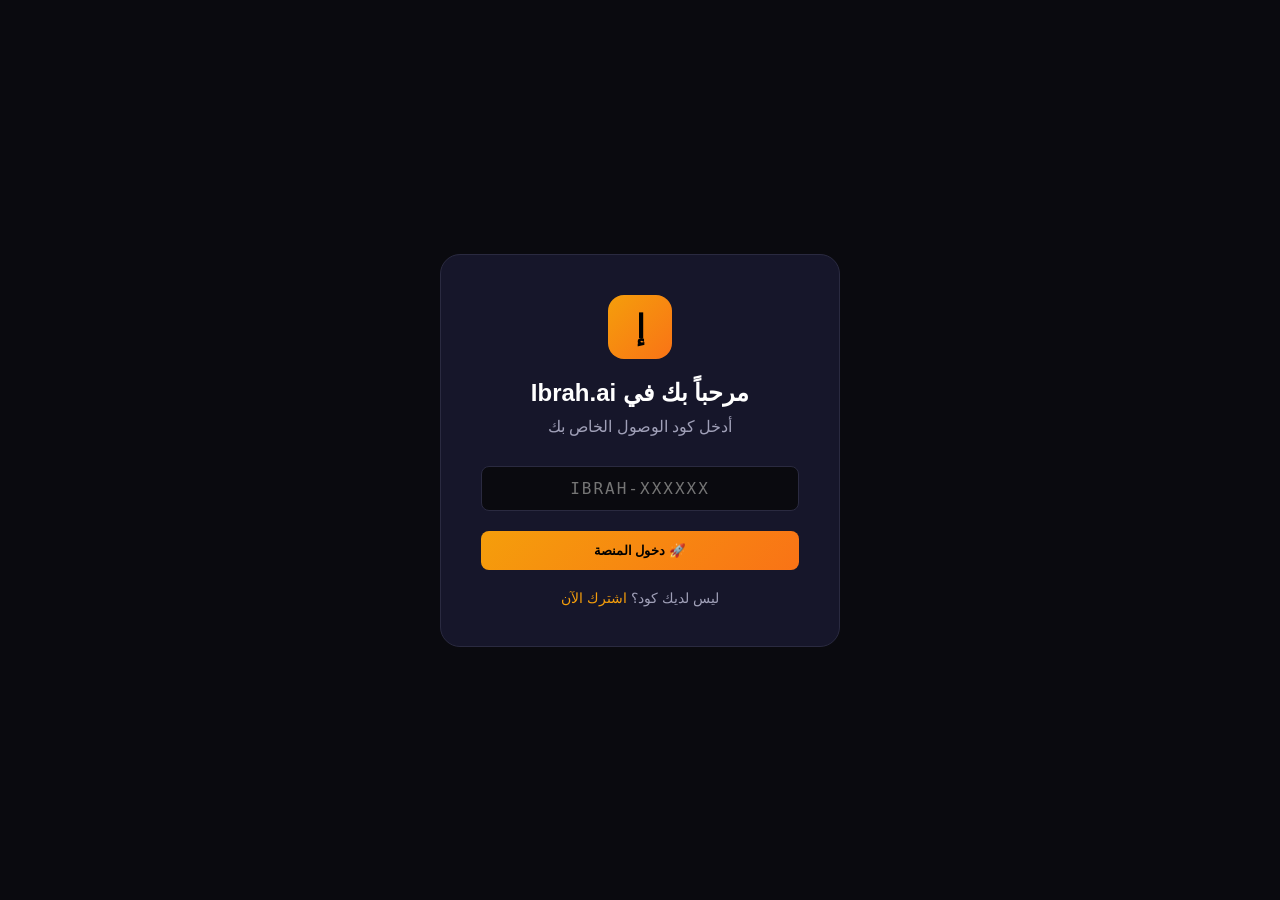
<file: access.html>
<!DOCTYPE html>
<html lang="ar" dir="rtl">
<head>
<meta charset="UTF-8">
<meta name="viewport" content="width=device-width, initial-scale=1.0">
<title>الدخول | Ibrah.ai</title>
<style>
* { margin: 0; padding: 0; box-sizing: border-box; }
body {
font-family: 'Segoe UI', Tahoma, Arial, sans-serif;
background: #0a0a0f;
color: #fff;
min-height: 100vh;
display: flex;
align-items: center;
justify-content: center;
padding: 20px;
}
.card {
background: #16162a;
border: 1px solid #2a2a40;
border-radius: 20px;
padding: 40px;
max-width: 400px;
width: 100%;
text-align: center;
}
.logo {
width: 64px;
height: 64px;
background: linear-gradient(135deg, #f59e0b, #f97316);
border-radius: 16px;
display: inline-flex;
align-items: center;
justify-content: center;
font-size: 2rem;
font-weight: bold;
color: #000;
margin-bottom: 20px;
}
h2 { margin-bottom: 10px; }
.subtitle { color: #a0a0b8; margin-bottom: 30px; }
input {
width: 100%;
padding: 12px;
background: #0a0a0f;
border: 1px solid #2a2a40;
border-radius: 8px;
color: #fff;
font-size: 1rem;
margin-bottom: 20px;
text-align: center;
font-family: monospace;
letter-spacing: 2px;
}
.btn {
width: 100%;
padding: 12px;
background: linear-gradient(135deg, #f59e0b, #f97316);
border: none;
border-radius: 8px;
color: #000;
font-weight: bold;
cursor: pointer;
}
.error {
background: rgba(239,68,68,0.1);
border: 1px solid rgba(239,68,68,0.3);
color: #ef4444;
padding: 10px;
border-radius: 8px;
margin-bottom: 15px;
display: none;
}
.footer-link {
margin-top: 20px;
color: #a0a0b8;
font-size: 0.9rem;
}
.footer-link a {
color: #f59e0b;
text-decoration: none;
}
</style>
</head>
<body>
<div class="card">
<div class="logo">إ</div>
<h2>مرحباً بك في Ibrah.ai</h2>
<p class="subtitle">أدخل كود الوصول الخاص بك</p>

<div class="error" id="errorMsg">❌ كود غير صالح أو الحساب غير نشط.</div>

<input type="text" id="accessCode" placeholder="IBRAH-XXXXXX" maxlength="12">
<button class="btn" onclick="handleLogin()">🚀 دخول المنصة</button>

<div class="footer-link">
ليس لديك كود؟ <a href="payment.html">اشترك الآن</a>
</div>
</div>

<script>
function handleLogin() {
const code = document.getElementById('accessCode').value.trim().toUpperCase();
const errorMsg = document.getElementById('errorMsg');

if (!code) {
errorMsg.textContent = 'الرجاء إدخال كود الوصول';
errorMsg.style.display = 'block';
return;
}

// Demo code for testing
if (code === 'IBRAH-DEMO') {
sessionStorage.setItem('ibrah_user', JSON.stringify({
name: 'مستخدم تجريبي',
email: 'demo@example.com',
plan: 'lifetime'
}));
window.location.href = 'dashboard.html';
} else {
errorMsg.style.display = 'block';
}
}

document.getElementById('accessCode').addEventListener('keydown', (e) => {
if (e.key === 'Enter') handleLogin();
});
</script>
</body>
</html>
</file>
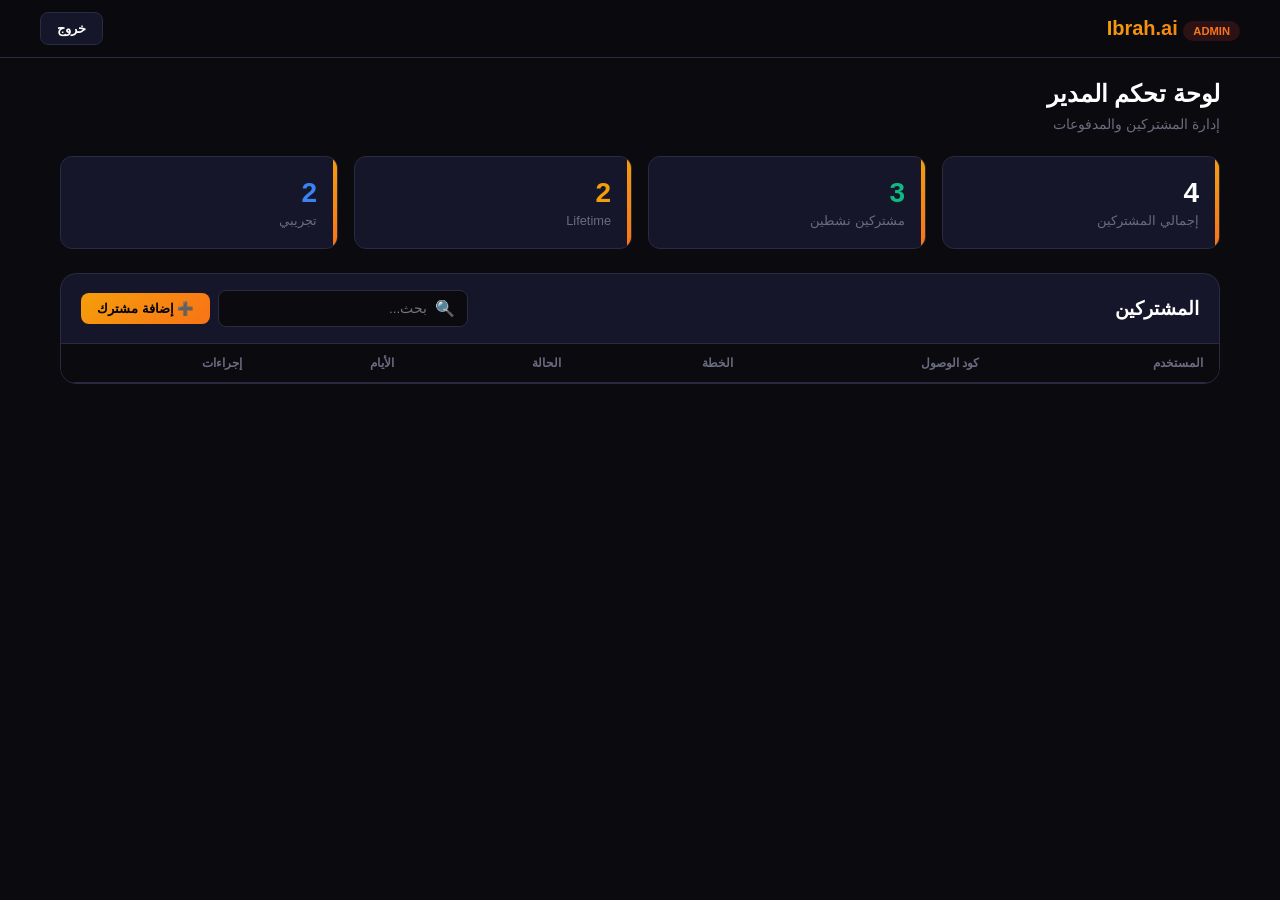
<file: admin.html>
<!DOCTYPE html>
<html lang="ar" dir="rtl">
<head>
<meta charset="UTF-8">
<meta name="viewport" content="width=device-width, initial-scale=1.0">
<title>لوحة تحكم المدير | Ibrah.ai</title>
<style>
* { margin: 0; padding: 0; box-sizing: border-box; }
body {
font-family: 'Segoe UI', Tahoma, Arial, sans-serif;
background: #0a0a0f;
color: #fff;
}
.navbar {
position: fixed;
top: 0;
width: 100%;
background: rgba(10,10,15,0.85);
backdrop-filter: blur(20px);
border-bottom: 1px solid #2a2a40;
padding: 12px 20px;
z-index: 1000;
}
.navbar-inner {
max-width: 1200px;
margin: 0 auto;
display: flex;
justify-content: space-between;
align-items: center;
}
.navbar-brand {
font-size: 1.25rem;
font-weight: 800;
background: linear-gradient(135deg, #f59e0b, #f97316);
-webkit-background-clip: text;
-webkit-text-fill-color: transparent;
text-decoration: none;
}
.badge {
background: rgba(239,68,68,0.15);
color: #ef4444;
padding: 4px 10px;
border-radius: 12px;
font-size: 0.7rem;
font-weight: 600;
}
.btn {
padding: 8px 16px;
background: #16162a;
border: 1px solid #2a2a40;
color: #fff;
border-radius: 8px;
cursor: pointer;
font-weight: 600;
}
.btn-primary {
background: linear-gradient(135deg, #f59e0b, #f97316);
color: #000;
border: none;
}
.admin-layout {
padding: 80px 20px 40px;
max-width: 1200px;
margin: 0 auto;
}
.admin-header {
margin-bottom: 24px;
}
.admin-title {
font-size: 1.5rem;
font-weight: 800;
margin-bottom: 8px;
}
.admin-subtitle {
color: #6b6b80;
font-size: 0.85rem;
}
.stats-grid {
display: grid;
grid-template-columns: repeat(auto-fit, minmax(180px, 1fr));
gap: 16px;
margin-bottom: 24px;
}
.stat-card {
background: #16162a;
border: 1px solid #2a2a40;
border-radius: 12px;
padding: 20px;
position: relative;
overflow: hidden;
}
.stat-card::after {
content: '';
position: absolute;
top: 0;
right: 0;
width: 4px;
height: 100%;
background: linear-gradient(135deg, #f59e0b, #f97316);
}
.stat-value {
font-size: 1.75rem;
font-weight: 800;
margin-bottom: 4px;
}
.stat-label {
font-size: 0.8rem;
color: #6b6b80;
}
.table-container {
background: #16162a;
border: 1px solid #2a2a40;
border-radius: 16px;
overflow: hidden;
margin-bottom: 24px;
}
.table-header {
padding: 16px 20px;
border-bottom: 1px solid #2a2a40;
font-weight: 700;
display: flex;
justify-content: space-between;
align-items: center;
flex-wrap: wrap;
gap: 12px;
}
.table-search {
display: flex;
align-items: center;
gap: 8px;
background: #0a0a0f;
border: 1px solid #2a2a40;
border-radius: 8px;
padding: 8px 12px;
min-width: 250px;
}
.table-search input {
background: none;
border: none;
color: #fff;
font-size: 0.85rem;
outline: none;
width: 100%;
}
table {
width: 100%;
border-collapse: collapse;
}
th {
text-align: right;
padding: 12px 16px;
font-size: 0.75rem;
font-weight: 700;
color: #6b6b80;
text-transform: uppercase;
border-bottom: 1px solid #2a2a40;
background: #0a0a0f;
}
td {
padding: 12px 16px;
font-size: 0.85rem;
border-bottom: 1px solid #2a2a40;
}
tr:hover td {
background: #0a0a0f;
}
.table-user-cell {
display: flex;
align-items: center;
gap: 10px;
}
.table-avatar {
width: 32px;
height: 32px;
border-radius: 50%;
background: linear-gradient(135deg, #f59e0b, #f97316);
display: flex;
align-items: center;
justify-content: center;
font-weight: 700;
font-size: 0.75rem;
color: #000;
}
.table-user-name { font-weight: 600; }
.table-user-email { font-size: 0.75rem; color: #6b6b80; }
.table-action-btn {
width: 32px;
height: 32px;
display: inline-flex;
align-items: center;
justify-content: center;
border: none;
background: #0a0a0f;
color: #a0a0b8;
border-radius: 8px;
cursor: pointer;
transition: all 0.2s;
font-size: 0.9rem;
}
.table-action-btn:hover {
background: #f59e0b;
color: #000;
}
.table-action-btn.danger:hover {
background: #ef4444;
color: #fff;
}
.badge-status {
padding: 4px 10px;
border-radius: 20px;
font-size: 0.75rem;
font-weight: 600;
}
.badge-active {
background: rgba(16,185,129,0.15);
color: #10b981;
}
.badge-disabled {
background: rgba(239,68,68,0.15);
color: #ef4444;
}
.badge-plan {
padding: 4px 10px;
border-radius: 20px;
font-size: 0.75rem;
font-weight: 600;
}
.badge-lifetime {
background: rgba(245,158,11,0.15);
color: #f59e0b;
}
.badge-trial {
background: rgba(59,130,246,0.15);
color: #3b82f6;
}
.modal-overlay {
position: fixed;
inset: 0;
background: rgba(0,0,0,0.7);
backdrop-filter: blur(4px);
display: flex;
align-items: center;
justify-content: center;
z-index: 2000;
padding: 20px;
}
.modal {
background: #16162a;
border: 1px solid #2a2a40;
border-radius: 24px;
max-width: 520px;
width: 100%;
max-height: 90vh;
overflow-y: auto;
}
.modal-header {
display: flex;
align-items: center;
justify-content: space-between;
padding: 20px 24px;
border-bottom: 1px solid #2a2a40;
}
.modal-title {
font-size: 1.15rem;
font-weight: 700;
}
.modal-close {
width: 32px;
height: 32px;
display: flex;
align-items: center;
justify-content: center;
border: none;
background: #0a0a0f;
color: #a0a0b8;
border-radius: 8px;
cursor: pointer;
}
.modal-body { padding: 24px; }
.modal-footer {
display: flex;
gap: 12px;
padding: 16px 24px;
border-top: 1px solid #2a2a40;
}
.form-group {
margin-bottom: 16px;
}
.form-label {
display: block;
font-size: 0.875rem;
font-weight: 600;
color: #a0a0b8;
margin-bottom: 6px;
}
.form-input {
width: 100%;
padding: 12px 16px;
background: #0a0a0f;
border: 1px solid #2a2a40;
border-radius: 8px;
color: #fff;
font-size: 1rem;
}
.form-input:focus {
outline: none;
border-color: #f59e0b;
}
.success-state { text-align: center; padding: 20px; }
.success-icon {
width: 64px;
height: 64px;
background: rgba(16,185,129,0.15);
border-radius: 50%;
display: flex;
align-items: center;
justify-content: center;
font-size: 2rem;
color: #10b981;
margin: 0 auto 16px;
}
.access-code-display {
background: #0a0a0f;
border: 2px dashed #f59e0b;
border-radius: 12px;
padding: 20px;
text-align: center;
margin: 16px 0;
}
.access-code-value {
font-size: 1.5rem;
font-weight: 800;
font-family: 'Courier New', monospace;
color: #f59e0b;
letter-spacing: 2px;
margin-bottom: 12px;
}
@media (max-width: 768px) {
.table-container { overflow-x: auto; }
table { min-width: 700px; }
}
</style>
</head>
<body>
<nav class="navbar">
<div class="navbar-inner">
<a href="index.html" class="navbar-brand">
Ibrah.ai <span class="badge">ADMIN</span>
</a>
<button class="btn" onclick="handleLogout()">خروج</button>
</div>
</nav>

<div class="admin-layout">
<div class="admin-header">
<h1 class="admin-title">لوحة تحكم المدير</h1>
<p class="admin-subtitle">إدارة المشتركين والمدفوعات</p>
</div>

<div class="stats-grid">
<div class="stat-card">
<div class="stat-value" id="totalUsers">4</div>
<div class="stat-label">إجمالي المشتركين</div>
</div>
<div class="stat-card">
<div class="stat-value" style="color:#10b981;" id="activeUsers">3</div>
<div class="stat-label">مشتركين نشطين</div>
</div>
<div class="stat-card">
<div class="stat-value" style="color:#f59e0b;" id="lifetimeUsers">2</div>
<div class="stat-label">Lifetime</div>
</div>
<div class="stat-card">
<div class="stat-value" style="color:#3b82f6;" id="trialUsers">2</div>
<div class="stat-label">تجريبي</div>
</div>
</div>

<div class="table-container">
<div class="table-header">
<h3>المشتركين</h3>
<div style="display:flex;gap:8px;align-items:center;flex-wrap:wrap;">
<div class="table-search">
<span>🔍</span>
<input type="text" placeholder="بحث..." id="adminSearch" oninput="filterTable()">
</div>
<button class="btn btn-primary" onclick="openCreateModal()">➕ إضافة مشترك</button>
</div>
</div>
<div style="overflow-x:auto;">
<table>
<thead>
<tr>
<th>المستخدم</th>
<th>كود الوصول</th>
<th>الخطة</th>
<th>الحالة</th>
<th>الأيام</th>
<th>إجراءات</th>
</tr>
</thead>
<tbody id="usersBody">
<!-- Populated by JavaScript -->
</tbody>
</table>
</div>
</div>
</div>

<div id="modalContainer"></div>

<script>
// Mock data
let users = [
{ id: 'u1', name: 'أحمد محمد', email: 'ahmed@example.com', phone: '+96171123456', code: 'IBRAH-9K2X8P', plan: 'lifetime', status: 'active', created_at: '2025-01-15', expires_at: null, last_login: '2025-06-01' },
{ id: 'u2', name: 'فاطمة علي', email: 'fatima@example.com', phone: '+96181654321', code: 'IBRAH-3M7N1Q', plan: 'trial', status: 'active', created_at: '2025-06-01', expires_at: '2025-06-04', last_login: '2025-06-01' },
{ id: 'u3', name: 'محمد حسن', email: 'mohammad@example.com', phone: '+96170111222', code: 'IBRAH-5T8R2W', plan: 'trial', status: 'active', created_at: '2025-05-28', expires_at: '2025-05-31', last_login: '2025-05-31' },
{ id: 'u4', name: 'نور الدين', email: 'nour@example.com', phone: '+96176333444', code: 'IBRAH-7P4K9L', plan: 'lifetime', status: 'disabled', created_at: '2025-02-20', expires_at: null, last_login: '2025-04-10' }
 ];

function renderUsers() {
const tbody = document.getElementById('usersBody');
tbody.innerHTML = users.map(u => {
const rd = u.plan === 'lifetime' ? '∞' : Math.max(0, Math.ceil((new Date(u.expires_at) - new Date()) / 86400000));
const rc = rd === '∞' ? '#f59e0b' : (rd <= 0 ? '#ef4444' : rd <= 1 ? '#f59e0b' : '#10b981');
const initials = u.name.split(' ').map(w => w[0]).join('').slice(0, 2);

return &lt;tr data-name="${u.name}" data-email="${u.email}" data-plan="${u.plan}" data-status="${u.status}"&gt; &lt;td&gt; &lt;div class="table-user-cell"&gt; &lt;div class="table-avatar"&gt;${initials}</div>
<div>
<div class="table-user-name">${u.name}&lt;/div&gt; &lt;div class="table-user-email"&gt;${u.email}</div>
</div>
</div>
</td>
<td>
<code style="background:#0a0a0f;padding:4px 8px;border-radius:4px;font-size:0.8rem;color:#f59e0b;">${u.code}&lt;/code&gt; &lt;button onclick="copyText('${u.code}')" style="background:none;border:none;color:#f59e0b;cursor:pointer;">📋</button>
</td>
<td>
<span class="badge-plan ${u.plan === 'lifetime' ? 'badge-lifetime' : 'badge-trial'}"&gt; ${u.plan === 'lifetime' ? '✨ Lifetime' : '🔄 تجريبي'}
</span>
</td>
<td>
<span class="badge-status ${u.status === 'active' ? 'badge-active' : 'badge-disabled'}"&gt; ${u.status === 'active' ? '✓ نشط' : '✕ معطّل'}
</span>
</td>
<td style="font-weight:600;color:${rc};"&gt; ${rd === '∞' ? '∞' : rd + ' يوم'}
</td>
<td>
<div style="display:flex;gap:4px;">
${u.plan === 'trial' ?<button class="table-action-btn" title="ترقية" onclick="upgradeUser('latex
{u.id}')"&gt;👑&lt;/button>` : ''} &lt;button class="table-action-btn" title="

{u.status === 'active' ? 'تعطيل' : 'تفعيل'}" onclick="toggleStatus('{u.status === 'active' ? '🚫' : '✓'}
</button>
<button class="table-action-btn danger" title="حذف" onclick="deleteUser('${u.id}')"&gt;🗑️&lt;/button&gt; &lt;/div&gt; &lt;/td&gt; &lt;/tr&gt;;
}).join('');

updateStats();
}

function updateStats() {
document.getElementById('totalUsers').textContent = users.length;
document.getElementById('activeUsers').textContent = users.filter(u => u.status === 'active').length;
document.getElementById('lifetimeUsers').textContent = users.filter(u => u.plan === 'lifetime').length;
document.getElementById('trialUsers').textContent = users.filter(u => u.plan === 'trial').length;
}

function filterTable() {
const search = document.getElementById('adminSearch').value.toLowerCase();
document.querySelectorAll('#usersBody tr').forEach(row => {
const name = row.dataset.name?.toLowerCase() || '';
const email = row.dataset.email?.toLowerCase() || '';
row.style.display = (!search || name.includes(search) || email.includes(search)) ? '' : 'none';
});
}

function copyText(text) {
navigator.clipboard.writeText(text).then(() => {
alert('تم النسخ: ' + text);
});
}

function upgradeUser(id) {
if (!confirm('ترقية هذا المستخدم إلى Lifetime؟')) return;
const user = users.find(u => u.id === id);
if (user) {
user.plan = 'lifetime';
user.expires_at = null;
user.status = 'active';
renderUsers();
alert('تم الترقية إلى Lifetime ✨');
}
}

function toggleStatus(id) {
const user = users.find(u => u.id === id);
if (user) {
user.status = user.status === 'active' ? 'disabled' : 'active';
renderUsers();
alert(تم${user.status === 'active' ? 'تفعيل' : 'تعطيل'} المستخدم`);
}
}

function deleteUser(id) {
if (!confirm('هل أنت متأكد من حذف هذا المستخدم؟')) return;
users = users.filter(u => u.id !== id);
renderUsers();
alert('تم حذف المستخدم');
}

function openCreateModal() {
document.getElementById('modalContainer').innerHTML = &lt;div class="modal-overlay" onclick="if(event.target===this)closeModal()"&gt; &lt;div class="modal"&gt; &lt;div class="modal-header"&gt; &lt;h3 class="modal-title"&gt;➕ إضافة مشترك جديد&lt;/h3&gt; &lt;button class="modal-close" onclick="closeModal()"&gt;✕&lt;/button&gt; &lt;/div&gt; &lt;div class="modal-body"&gt; &lt;div id="createForm"&gt; &lt;div class="form-group"&gt; &lt;label class="form-label"&gt;الاسم الكامل *&lt;/label&gt; &lt;input type="text" class="form-input" id="nuName" placeholder="الاسم الكامل"&gt; &lt;/div&gt; &lt;div class="form-group"&gt; &lt;label class="form-label"&gt;البريد الإلكتروني *&lt;/label&gt; &lt;input type="email" class="form-input" id="nuEmail" placeholder="email@example.com"&gt; &lt;/div&gt; &lt;div class="form-group"&gt; &lt;label class="form-label"&gt;رقم الهاتف&lt;/label&gt; &lt;input type="tel" class="form-input" id="nuPhone" placeholder="+961 XX XXX XXX"&gt; &lt;/div&gt; &lt;/div&gt; &lt;div id="createSuccess" style="display:none;"&gt; &lt;div class="success-state"&gt; &lt;div class="success-icon"&gt;✓&lt;/div&gt; &lt;h3 style="margin-bottom:8px;"&gt;تم إنشاء الحساب بنجاح!&lt;/h3&gt; &lt;p style="color:#a0a0b8;font-size:0.85rem;margin-bottom:16px;"&gt;كود الوصول:&lt;/p&gt; &lt;div class="access-code-display"&gt; &lt;div class="access-code-value" id="newCode"&gt;IBRAH-XXXXXX&lt;/div&gt; &lt;button class="btn" onclick="copyText(document.getElementById('newCode').textContent)"&gt;📋 نسخ الكود&lt;/button&gt; &lt;/div&gt; &lt;/div&gt; &lt;/div&gt; &lt;/div&gt; &lt;div class="modal-footer" id="createFooter"&gt; &lt;button class="btn btn-primary" onclick="handleCreate()"&gt;🚀 إنشاء الحساب&lt;/button&gt; &lt;button class="btn" onclick="closeModal()"&gt;إلغاء&lt;/button&gt; &lt;/div&gt; &lt;/div&gt; &lt;/div&gt;;
}

function handleCreate() {
const name = document.getElementById('nuName').value.trim();
const email = document.getElementById('nuEmail').value.trim();
const phone = document.getElementById('nuPhone').value.trim();

if (!name || !email) {
alert('الرجاء ملء الحقول المطلوبة');
return;
}

const chars = 'ABCDEFGHJKLMNPQRSTUVWXYZ23456789';
let code = 'IBRAH-';
for (let i = 0; i < 6; i++) code += chars[Math.floor(Math.random() * chars.length)];

const newUser = {
id: 'u' + Date.now(),
name,
email,
phone,
code,
plan: 'trial',
status: 'active',
created_at: new Date().toISOString().split('T')[0],
expires_at: new Date(Date.now() + 3 * 86400000).toISOString().split('T')[0],
last_login: null
};

users.push(newUser);

document.getElementById('createForm').style.display = 'none';
document.getElementById('createSuccess').style.display = 'block';
document.getElementById('newCode').textContent = code;
document.getElementById('createFooter').innerHTML = &lt;button class="btn btn-primary" onclick="openCreateModal()"&gt;➕ إضافة آخر&lt;/button&gt; &lt;button class="btn" onclick="closeModal()"&gt;إغلاق&lt;/button&gt;;

renderUsers();
alert('تم إنشاء الحساب بنجاح! 🎉');
}

function closeModal() {
document.getElementById('modalContainer').innerHTML = '';
}

function handleLogout() {
alert('خروج');
window.location.href = 'index.html';
}

renderUsers();
</script>
</body>
</html>
</file>
